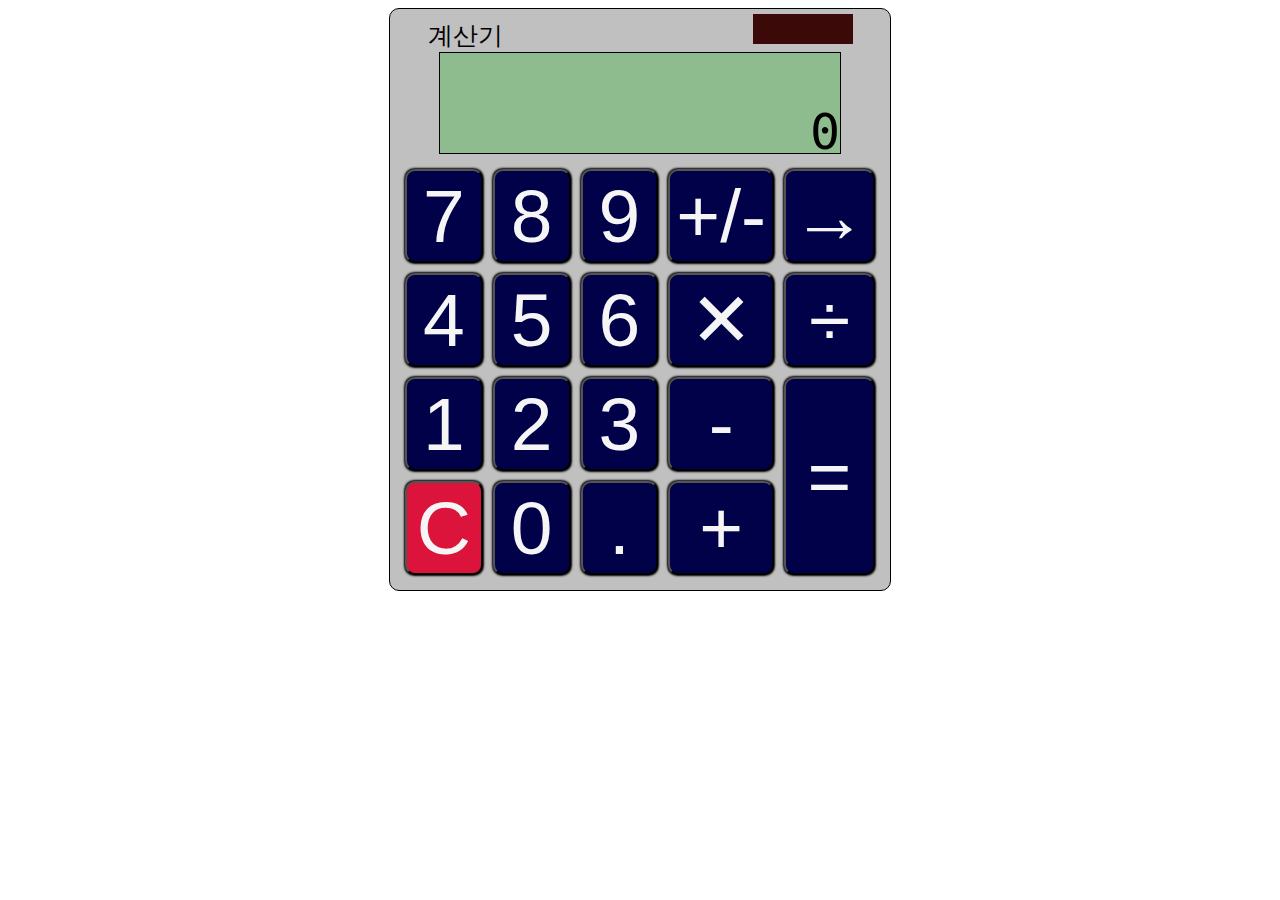
<file: calculator/index.html>
<!DOCTYPE html>
<html lang="ko">
<head>
    <meta charset="UTF-8">
    <meta name="viewport" content="width=device-width, initial-scale=1.0">
    <title>계산기</title>

    <link rel="stylesheet" href="cal.css">
</head>
<body>
    
    <div class="container">
        <div class="cal-body">
            
            <div class="cal-author">
                <p>계산기</p>

                <div class="cal-deco"></div>
            </div>

            <div class="cal-display">
                <p id="cal-digit">0</p>
            </div>

            
            <div class="cal-button">
                <button class="cal-btn" id="num7">7</button>
                <button class="cal-btn" id="num8">8</button>
                <button class="cal-btn" id="num9">9</button>
                <button class="cal-btn" id="symbolPm">+/-</button>
                <button class="cal-btn" id="symbolEnter">→</button>
                <button class="cal-btn" id="num4">4</button>
                <button class="cal-btn" id="num5">5</button>
                <button class="cal-btn" id="num6">6</button>
                <button class="cal-btn" id="symbolMul">✕</button>
                <button class="cal-btn" id="symbolDiv">÷</button>
                <button class="cal-btn" id="num1">1</button>
                <button class="cal-btn" id="num2">2</button>
                <button class="cal-btn" id="num3">3</button>
                <button class="cal-btn" id="symbolMin">-</button>
                <button class="cal-btn" id="symbolEq">=</button>
                <button class="cal-btn" id="symbolCle">C</button>
                <button class="cal-btn" id="num0">0</button>
                <button class="cal-btn" id="symbolDot">.</button>
                <button class="cal-btn" id="symbolPlu">+</button>
            </div>


        </div>

    </div>






    <script src="cal.js"></script>
    
</body>
</html>
</file>
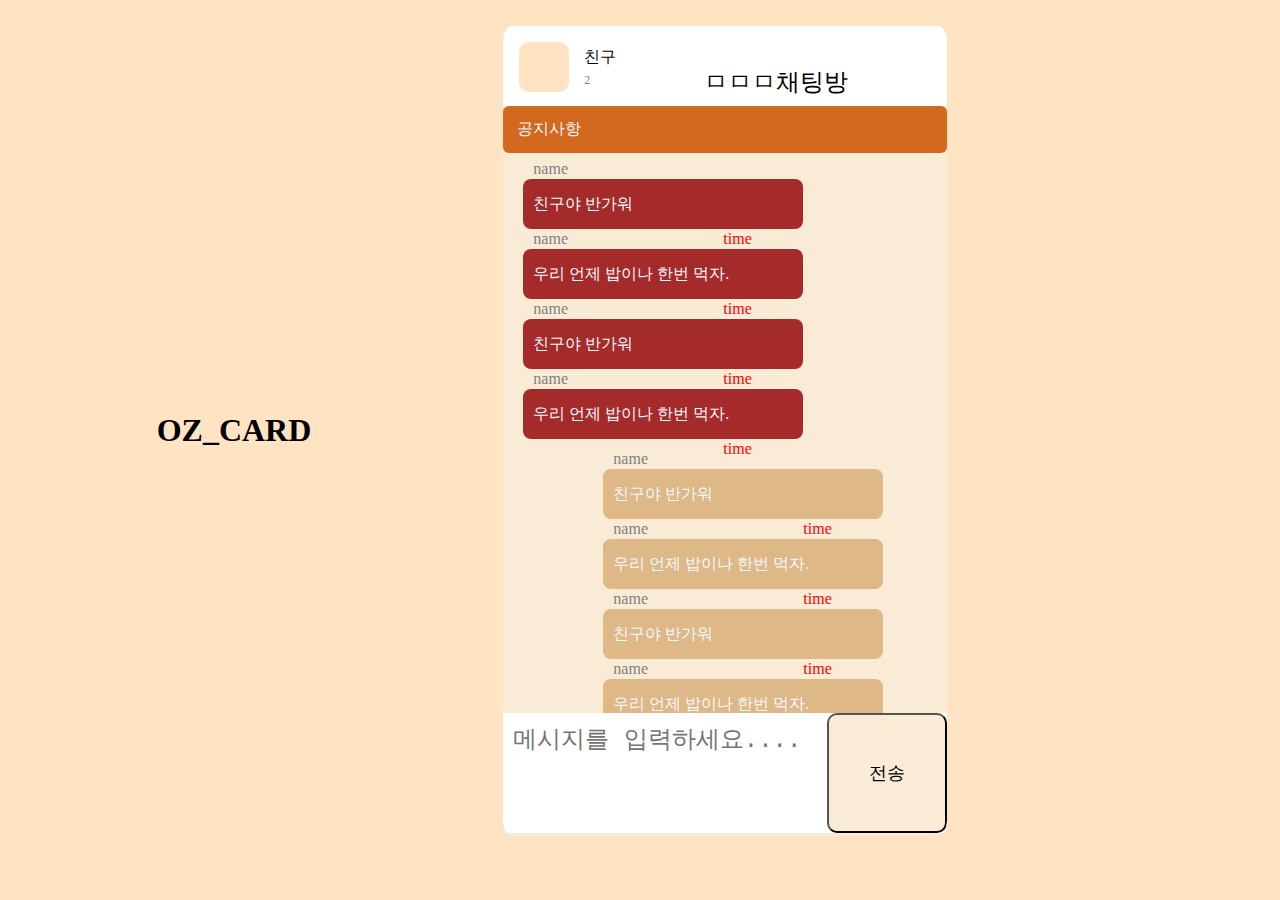
<file: chatting/index.html>
<!DOCTYPE html>
<html lang="ko">
<head>
    <meta charset="UTF-8">
    <meta name="viewport" content="width=device-width, initial-scale=1.0">
    <title>채팅방</title>
    <link rel="stylesheet" href="chat.css">
    <link rel="stylesheet" href="text.css">
</head>

<body>

    <div class="card">
        <p>OZ_CARD</p>
    </div>
    <div class="container">

        <header>
            <section class="chat-screen__bar">
                <div class="user">
                    <div class="user__column">
                        <div class="user__pic"></div>
                    </div>
                    <div class="user__column">
                        <p class="user__nick">친구</p>
                        <p class="user__count">2</p>
                    </div>

                    <div class="room__name">
                        <p>ㅁㅁㅁ채팅방</p>
                    </div>
                </div>
            </section>

            <section>
                <div class="news__chat">
                    <p id="news">공지사항</p>
                </div>
            </section>
        </header>

        <main class="chat-screen">
            

            <section class="chatting">

            </section>

            <section>

                <ul class="chat-screen__texts extern">
                    <li class="text"><span id="name">name</span>친구야 반가워<span id="time">time</span></li>
                    <li class="text"><span id="name">name</span>우리 언제 밥이나 한번 먹자.<span id="time">time</span></li>
                    <li class="text"><span id="name">name</span>친구야 반가워<span id="time">time</span></li>
                    <li class="text"><span id="name">name</span>우리 언제 밥이나 한번 먹자.<span id="time">time</span></li>
                </section>

                </ul>

                <ul class="chat-screen__texts internal">
                    <li class="text"><span id="name">name</span>친구야 반가워<span id="time">time</span></li>
                    <li class="text"><span id="name">name</span>우리 언제 밥이나 한번 먹자.<span id="time">time</span></li>
                    <li class="text"><span id="name">name</span>친구야 반가워<span id="time">time</span></li>
                    <li class="text"><span id="name">name</span>우리 언제 밥이나 한번 먹자.<span id="time">time</span></li>
                    <li class="text"><span id="name">name</span>친구야 반가워<span id="time">time</span></li>
                    <li class="text"><span id="name">name</span>우리 언제 밥이나 한번 먹자.우리 언제 밥이나 한번 먹자.우리 언제 밥이나 한번 먹자.우리 언제 밥이나 한번 먹자.우리 언제 밥이나 한번 먹자우리 언제 밥이나 한번 먹자우리 언제 밥이나 한번 먹자우리 언제 밥이나 한번 먹자우리 언제 밥이나 한번 먹자<span id="time">time</span></li>
                    <li class="text"><span id="name">name</span>친구야 반가워<span id="time">time</span></li>
                    <li class="text"><span id="name">name</span>우리 언제 밥이나 한번 먹자.<span id="time">time</span></li>
                    <li class="text"><span id="name">name</span>친구야 반가워<span id="time">time</span></li>
                    <li class="text"><span id="name">name</span>우리 언제 밥이나 한번 먹자.<span id="time">time</span></li>
                    <li class="text"><span id="name">name</span>친구야 반가워<span id="time">time</span></li>
                    <li class="text"><span id="name">name</span>우리 언제 밥이나 한번 먹자.<span id="time">time</span></li>
                    <li class="text"><span id="name">name</span>친구야 반가워<span id="time">time</span></li>
                </section>
                </ul>
            
            
        </main>

        <form class="chat-form">
            <section class="chat-form__field">
                <textarea class="chat-form__msg" placeholder="메시지를 입력하세요...."></textarea>
                <input type="submit" value="전송" class="chat-form__bt">
            </section>
        </form>

    </div>
</body>
</html>
</file>
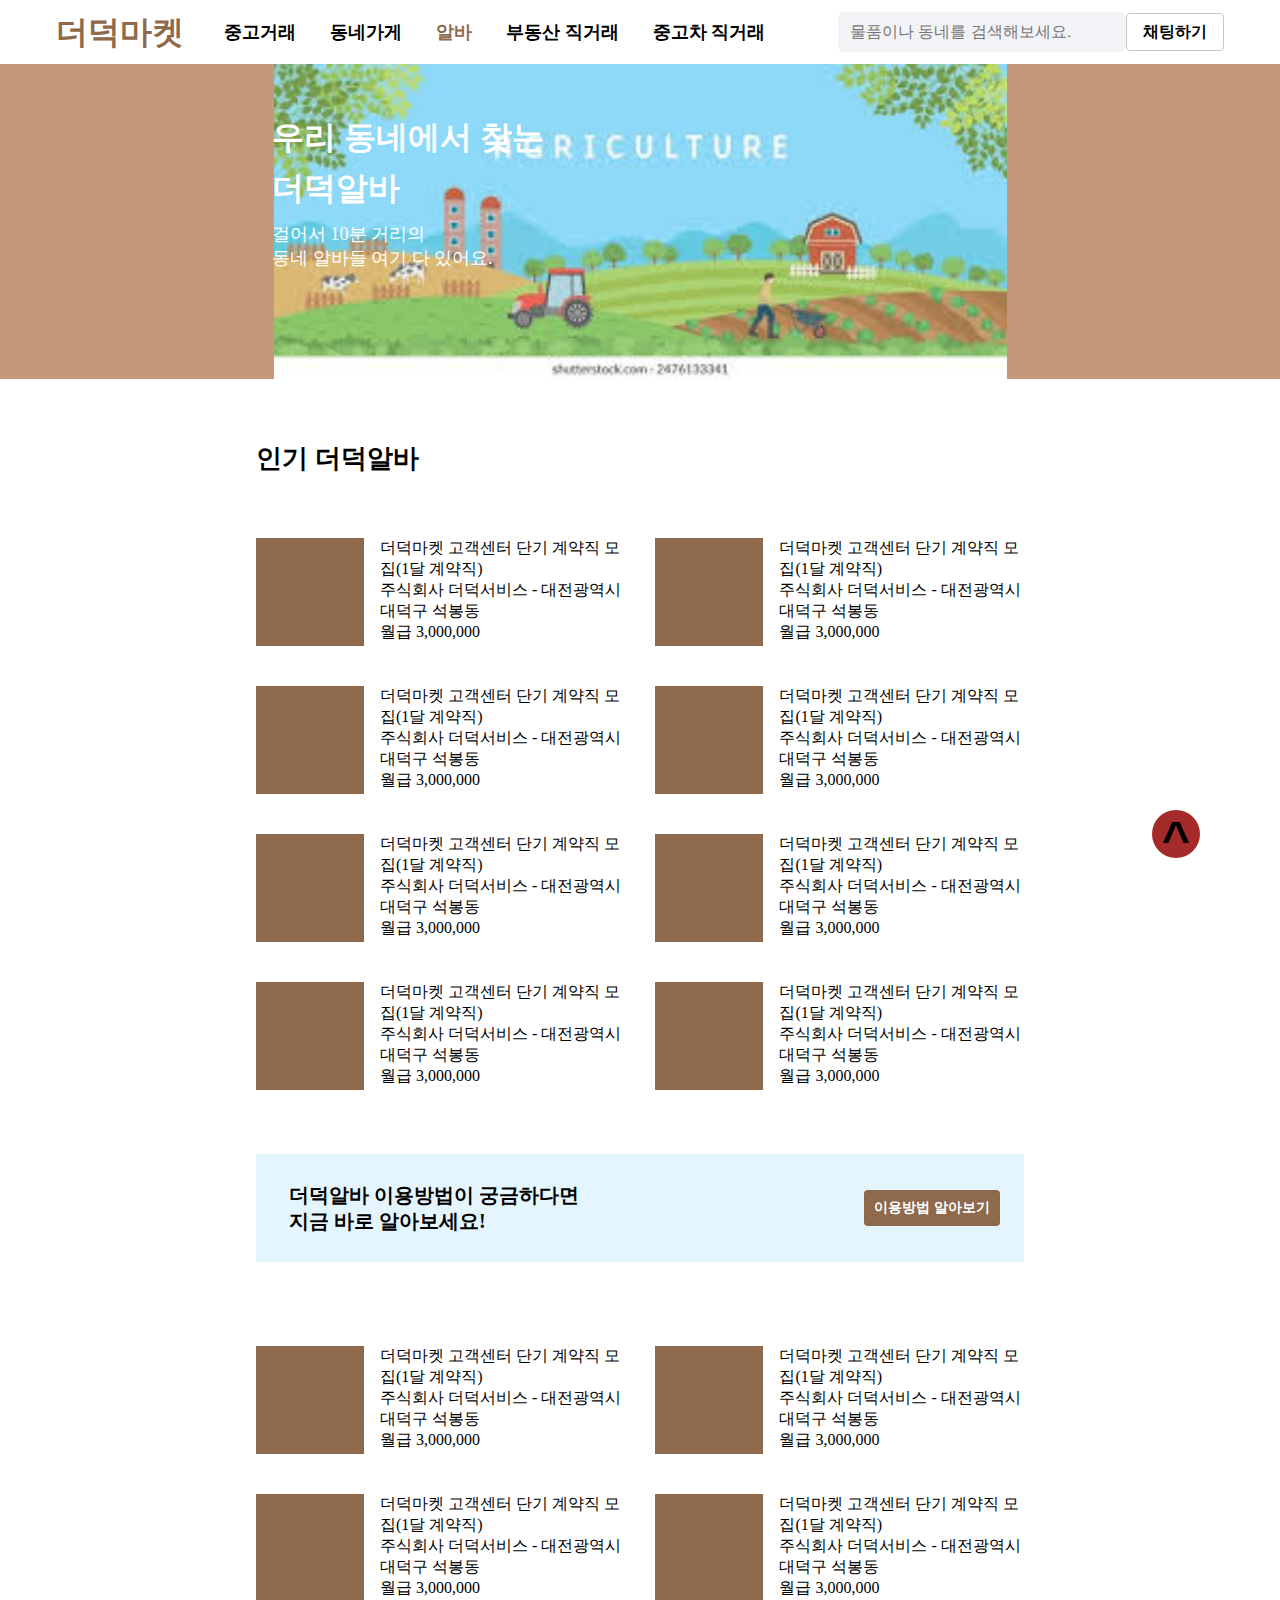
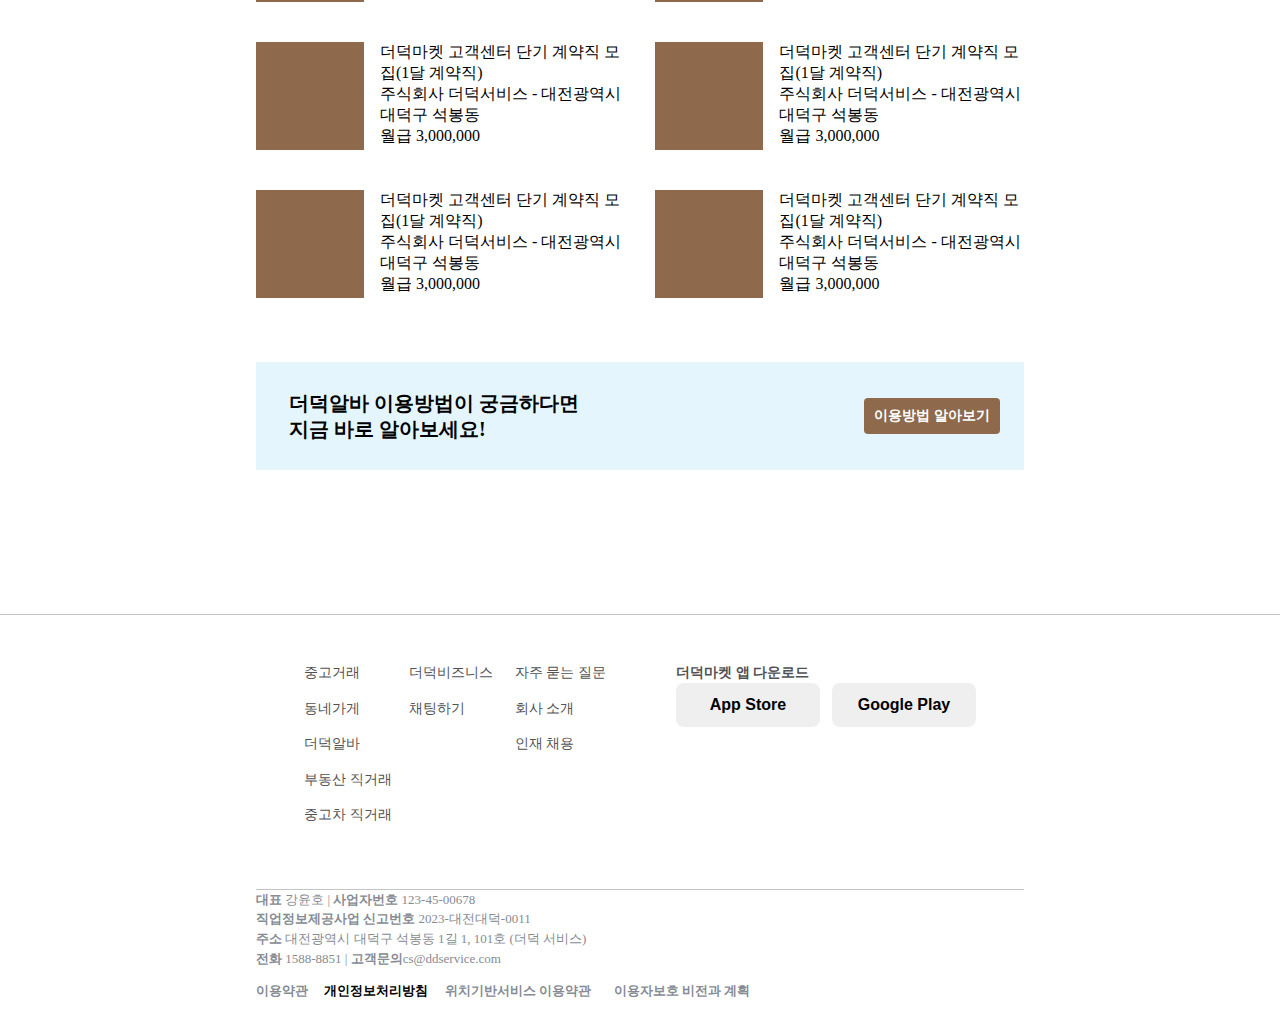
<file: clone_coding/index.html>
<!DOCTYPE html>
<html lang="ko">
<head>
    <meta charset="UTF-8">
    <meta name="viewport" content="width=device-width, initial-scale=1.0">
    <title>우리 동네에서 찾는 더덕알바</title>
    <style>
        *{
            box-sizing: border-box;
        }

        html{
            font-size: 16px;
        }
        body{
            margin: 0;
        }

        .flex{
            display: flex;
        }

        .main{
            padding: 4rem 0 5rem;
        }

    </style>
    <link rel="stylesheet" href="header.css">
    <link rel="stylesheet" href="info.css">
    <link rel="stylesheet" href="notice.css">
    <link rel="stylesheet" href="banner.css">
    <link rel="stylesheet" href="footer.css">
</head>

<body>
    <div class="container">
        <header class="header">
            <div class="header-content flex">
                <div class="header-content__logo">더덕마켓</div>
                <nav class="header-content__nav flex">
                    <ul>
                        <li>중고거래</li>
                        <li>동네가게</li>
                        <li class="active">알바</li>
                        <li>부동산 직거래</li>
                        <li>중고차 직거래</li>
                    </ul>
                </nav>
                <div class="header-content__input flex">
                    <span class="icon glass">
                        <input type="button" value="&#128269;">
                    </span>
                    <span>
                        <input type="text" class="search" placeholder="물품이나 동네를 검색해보세요.">
                    </span>
                    <span class="icon menu">
                        <input type="button" value="&#9776;">
                    </span>
                    <span>
                        <input type="button" class="chat" value="채팅하기">
                    </span>
                </div>
            </div>

            <div class="top">
                <button class="top__btn" type="button">^</button>
            </div>
        </header>


        <main class="main">
            <section class="info">
                <div class="info__text">
                    <h1>우리 동네에서 찾는 <br> 더덕알바</h1>
                    <p>걸어서 10분 거리의 <br> 동네 알바들 여기 다 있어요.</p>
                </div>
            </section>

            <section class="notice">
                <h2 class="notice__title">인기 더덕알바</h2>
                <div class="notice__container flex">
                    <article class="notice__item flex">
                        <div class="notice__thumb"> 
                        </div>
                        <div class="notice__content">
                            <div class="notice__content__title">더덕마켓 고객센터 단기 계약직 모집(1달 계약직)</div>
                            <div class="notice__content__address">주식회사 더덕서비스 - 대전광역시 대덕구 석봉동</div>
                            <div class="notice__content__pay">월급 3,000,000</div>
                        </div>
                    </article>

                    <article class="notice__item flex">
                        <div class="notice__thumb"></div>
                        <div class="notice__content">
                            <div class="notice__content__title">더덕마켓 고객센터 단기 계약직 모집(1달 계약직)</div>
                            <div class="notice__content__address">주식회사 더덕서비스 - 대전광역시 대덕구 석봉동</div>
                            <div class="notice__content__pay">월급 3,000,000</div>
                        </div>
                    </article>

                    <article class="notice__item flex">
                        <div class="notice__thumb"></div>
                        <div class="notice__content">
                            <div class="notice__content__title">더덕마켓 고객센터 단기 계약직 모집(1달 계약직)</div>
                            <div class="notice__content__address">주식회사 더덕서비스 - 대전광역시 대덕구 석봉동</div>
                            <div class="notice__content__pay">월급 3,000,000</div>
                        </div>
                    </article>

                    <article class="notice__item flex">
                        <div class="notice__thumb"></div>
                        <div class="notice__content">
                            <div class="notice__content__title">더덕마켓 고객센터 단기 계약직 모집(1달 계약직)</div>
                            <div class="notice__content__address">주식회사 더덕서비스 - 대전광역시 대덕구 석봉동</div>
                            <div class="notice__content__pay">월급 3,000,000</div>
                        </div>
                    </article>

                    <article class="notice__item flex">
                        <div class="notice__thumb"></div>
                        <div class="notice__content">
                            <div class="notice__content__title">더덕마켓 고객센터 단기 계약직 모집(1달 계약직)</div>
                            <div class="notice__content__address">주식회사 더덕서비스 - 대전광역시 대덕구 석봉동</div>
                            <div class="notice__content__pay">월급 3,000,000</div>
                        </div>
                    </article>

                    <article class="notice__item flex">
                        <div class="notice__thumb"></div>
                        <div class="notice__content">
                            <div class="notice__content__title">더덕마켓 고객센터 단기 계약직 모집(1달 계약직)</div>
                            <div class="notice__content__address">주식회사 더덕서비스 - 대전광역시 대덕구 석봉동</div>
                            <div class="notice__content__pay">월급 3,000,000</div>
                        </div>
                    </article>

                    <article class="notice__item flex">
                        <div class="notice__thumb"></div>
                        <div class="notice__content">
                            <div class="notice__content__title">더덕마켓 고객센터 단기 계약직 모집(1달 계약직)</div>
                            <div class="notice__content__address">주식회사 더덕서비스 - 대전광역시 대덕구 석봉동</div>
                            <div class="notice__content__pay">월급 3,000,000</div>
                        </div>
                    </article>

                    <article class="notice__item flex">
                        <div class="notice__thumb"></div>
                        <div class="notice__content">
                            <div class="notice__content__title">더덕마켓 고객센터 단기 계약직 모집(1달 계약직)</div>
                            <div class="notice__content__address">주식회사 더덕서비스 - 대전광역시 대덕구 석봉동</div>
                            <div class="notice__content__pay">월급 3,000,000</div>
                        </div>
                    </article>
                </div>

                <div class="banner flex">
                    <div class="banner__text">더덕알바 이용방법이 궁금하다면 <br> 지금 바로 알아보세요!</div>
                    <button class="banner__button">이용방법 알아보기</button>
                </div>

                <div class="notice__container flex">
                    <article class="notice__item flex">
                        <div class="notice__thumb"></div>
                        <div class="notice__content">
                            <div class="notice__content__title">더덕마켓 고객센터 단기 계약직 모집(1달 계약직)</div>
                            <div class="notice__content__address">주식회사 더덕서비스 - 대전광역시 대덕구 석봉동</div>
                            <div class="notice__content__pay">월급 3,000,000</div>
                        </div>
                    </article>

                    <article class="notice__item flex">
                        <div class="notice__thumb"></div>
                        <div class="notice__content">
                            <div class="notice__content__title">더덕마켓 고객센터 단기 계약직 모집(1달 계약직)</div>
                            <div class="notice__content__address">주식회사 더덕서비스 - 대전광역시 대덕구 석봉동</div>
                            <div class="notice__content__pay">월급 3,000,000</div>
                        </div>
                    </article>

                    <article class="notice__item flex">
                        <div class="notice__thumb"></div>
                        <div class="notice__content">
                            <div class="notice__content__title">더덕마켓 고객센터 단기 계약직 모집(1달 계약직)</div>
                            <div class="notice__content__address">주식회사 더덕서비스 - 대전광역시 대덕구 석봉동</div>
                            <div class="notice__content__pay">월급 3,000,000</div>
                        </div>
                    </article>

                    <article class="notice__item flex">
                        <div class="notice__thumb"></div>
                        <div class="notice__content">
                            <div class="notice__content__title">더덕마켓 고객센터 단기 계약직 모집(1달 계약직)</div>
                            <div class="notice__content__address">주식회사 더덕서비스 - 대전광역시 대덕구 석봉동</div>
                            <div class="notice__content__pay">월급 3,000,000</div>
                        </div>
                    </article>

                    <article class="notice__item flex">
                        <div class="notice__thumb"></div>
                        <div class="notice__content">
                            <div class="notice__content__title">더덕마켓 고객센터 단기 계약직 모집(1달 계약직)</div>
                            <div class="notice__content__address">주식회사 더덕서비스 - 대전광역시 대덕구 석봉동</div>
                            <div class="notice__content__pay">월급 3,000,000</div>
                        </div>
                    </article>

                    <article class="notice__item flex">
                        <div class="notice__thumb"></div>
                        <div class="notice__content">
                            <div class="notice__content__title">더덕마켓 고객센터 단기 계약직 모집(1달 계약직)</div>
                            <div class="notice__content__address">주식회사 더덕서비스 - 대전광역시 대덕구 석봉동</div>
                            <div class="notice__content__pay">월급 3,000,000</div>
                        </div>
                    </article>

                    <article class="notice__item flex">
                        <div class="notice__thumb"></div>
                        <div class="notice__content">
                            <div class="notice__content__title">더덕마켓 고객센터 단기 계약직 모집(1달 계약직)</div>
                            <div class="notice__content__address">주식회사 더덕서비스 - 대전광역시 대덕구 석봉동</div>
                            <div class="notice__content__pay">월급 3,000,000</div>
                        </div>
                    </article>

                    <article class="notice__item flex">
                        <div class="notice__thumb"></div>
                        <div class="notice__content">
                            <div class="notice__content__title">더덕마켓 고객센터 단기 계약직 모집(1달 계약직)</div>
                            <div class="notice__content__address">주식회사 더덕서비스 - 대전광역시 대덕구 석봉동</div>
                            <div class="notice__content__pay">월급 3,000,000</div>
                        </div>
                    </article>
                </div>

                <div class="banner flex">
                    <div class="banner__text">더덕알바 이용방법이 궁금하다면 <br> 지금 바로 알아보세요!</div>
                    <button class="banner__button">이용방법 알아보기</button>
                </div>
            </section>

        </main>

        <footer class="footer">
            <div class="footer__container">
                <section class="footer__menu">
                    <div class="footer__apps">
                        <div class="footer__appdown">더덕마켓 앱 다운로드</div>
                        <div class="footer__appbtn flex">
                            <button>App Store</button>
                            <button>Google Play</button>
                        </div>
                    </div>

                    <nav class="footer__nav flex">
                        <ul>
                            <li>중고거래</li>
                            <li>동네가게</li>
                            <li>더덕알바</li>
                            <li>부동산 직거래</li>
                            <li>중고차 직거래</li>
                        </ul>
                        <ul>
                            <li>더덕비즈니스</li>
                            <li>채팅하기</li>
                        </ul>

                        <ul>
                            <li>자주 묻는 질문</li>
                            <li>회사 소개</li>
                            <li>인재 채용</li>
                        </ul>

                    </nav>
                </section>


                <section class="footer__info">
                    <div>
                        <strong>대표</strong> 강윤호 | <strong>사업자번호</strong> 123-45-00678
                    </div>
                    <div>
                        <strong>직업정보제공사업 신고번호</strong> 2023-대전대덕-0011
                    </div>
                    <div>
                        <strong>주소</strong> 대전광역시 대덕구 석봉동 1길 1, 101호 (더덕 서비스)
                    </div>
                    <div>
                        <strong>전화</strong> 1588-8851 | <strong>고객문의</strong>cs@ddservice.com
                    </div>
                    <p>
                        <strong>이용약관</strong> &nbsp; &nbsp;
                        <strong style="color: black;">개인정보처리방침</strong> &nbsp; &nbsp;
                        <strong>위치기반서비스 이용약관</strong> &nbsp; &nbsp; &nbsp;
                        <strong>이용자보호 비전과 계획</strong> &nbsp; &nbsp; &nbsp;
                    </p>
                </section>
            </div>

        </footer>
    </div>
</body>


</html>
</file>
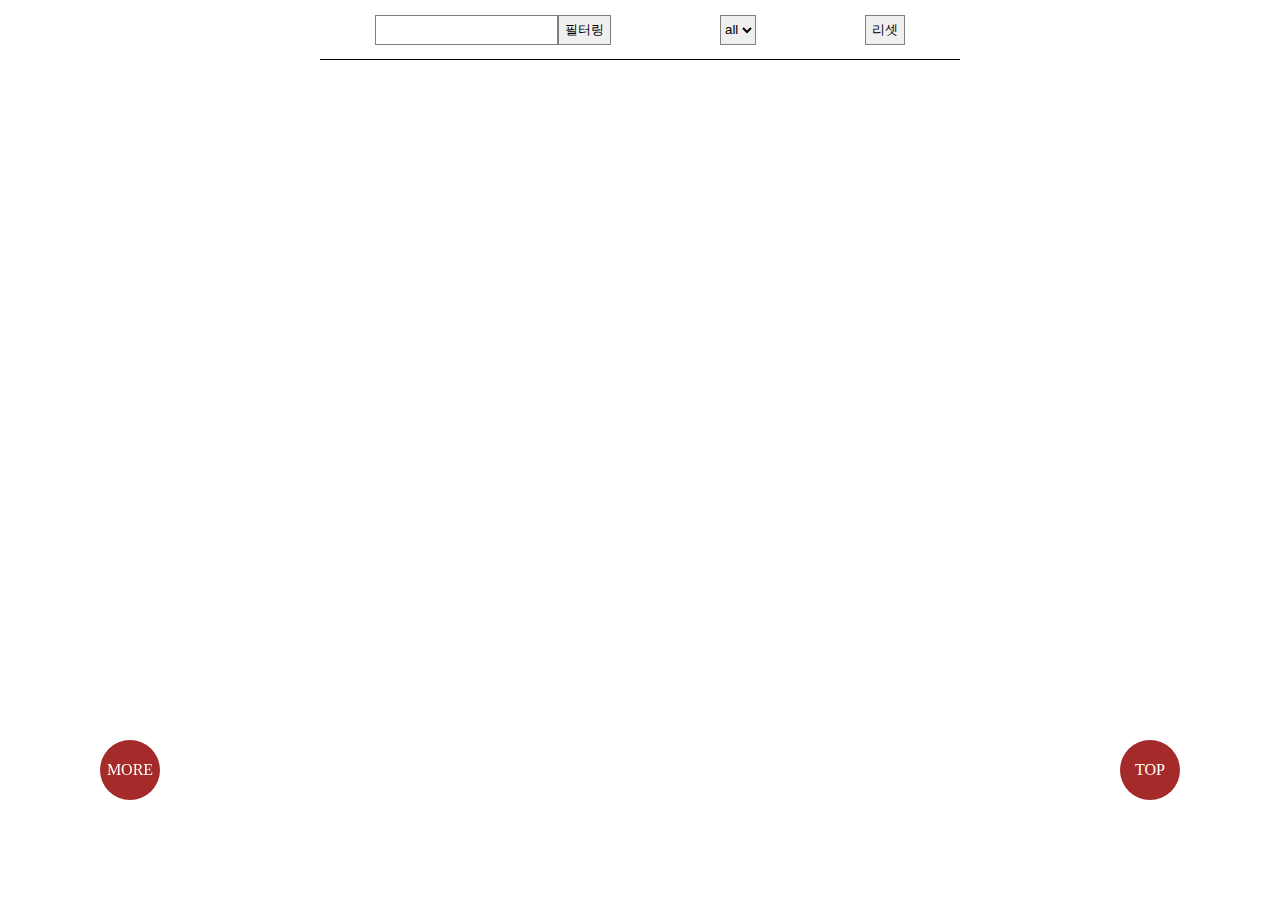
<file: Dog_pic/index.html>
<!DOCTYPE html>
<html lang="ko">
<head>
    <meta charset="UTF-8">
    <meta name="viewport" content="width=device-width, initial-scale=1.0">
    <title>개사진</title>
    <link rel="stylesheet" href="dog_pic.css">
</head>
<body>
    
    <div id="container">

        <header class="header" id="header">
            <div class="header__search">
                <input id="filter-text">
                <button id="filter-button">필터링</button>
            </div>
            <select id="filter-select">
                <option value="">all</option>
            </select>

            <div class="reset">
                <button id="resetBtn">리셋</button>
            </div>

        </header>

        <main class="main" id="main">

        </main>

        <div class="more" id="more">MORE</div>
        <div class="tothetop" id="tothetop">TOP</div>

    </div>


    <script src="dog_pic.js"></script>
</body>
</html>
</file>
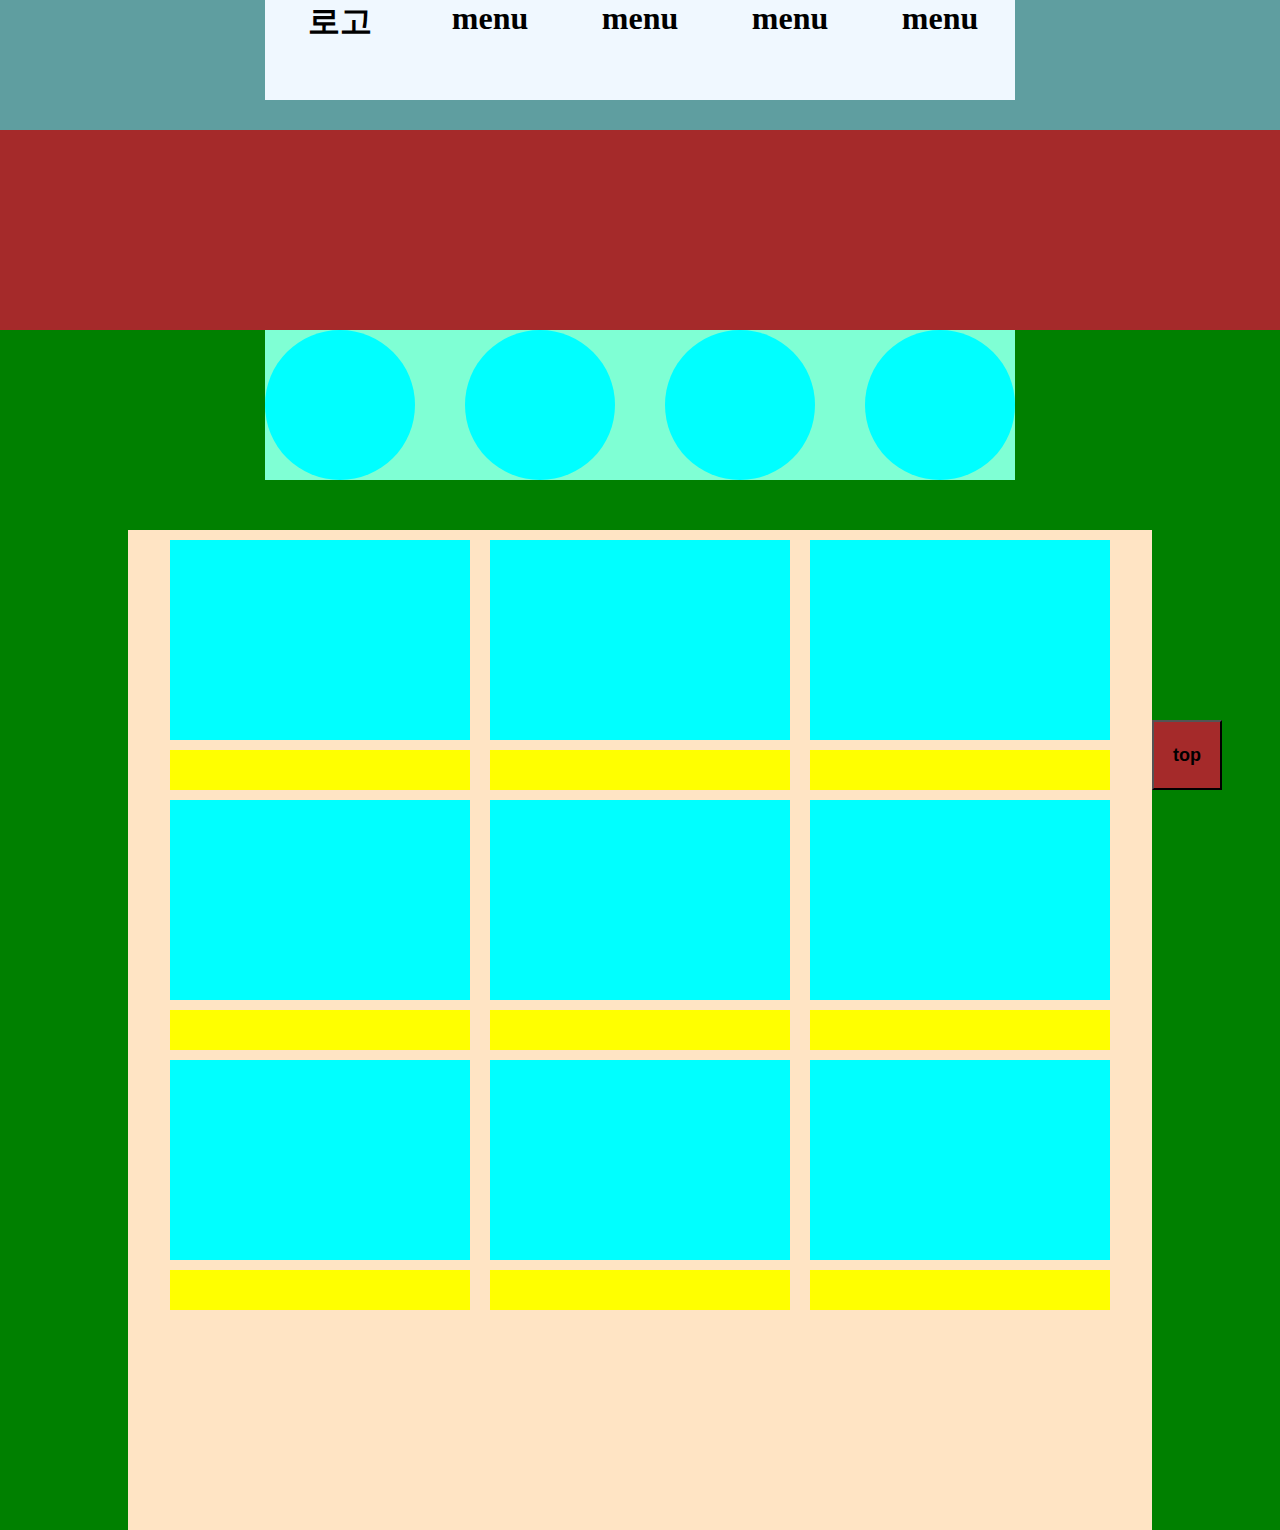
<file: layout/index.html>
<!DOCTYPE html>
<html lang="en">
<head>
    <meta charset="UTF-8">
    <meta name="viewport" content="width=device-width, initial-scale=1.0">
    <title>레이아웃</title>
    <link rel="stylesheet" href="레이아웃.css">
</head>

<body>
    <header>
        <div id="in_header">
            <div id="logo"><a href="#">로고</a></div>
            <div id="gnb"><a href="#">menu</a></div>
            <div id="gnb"><a href="#">menu</a></div>
            <div id="gnb"><a href="#">menu</a></div>
            <div id="gnb"><a href="#">menu</a></div>
        </div>

    </header>
    
    <main>
        <section id="section_1">

        </section>

        <section id="section_2">
            <div class="circle"></div>
            <div class="circle"></div>
            <div class="circle"></div>
            <div class="circle"></div>
        </section>
        
        <section id="section_3">

                <ul class="con_wrap">
                    <li><div class="long_box"></div></li>
                    <li><div class="m_box"></div></li>
                    <li><div class="long_box"></div></li>
                    <li><div class="m_box"></div></li>
                    <li><div class="long_box"></div></li>
                    <li><div class="m_box"></div></li>
                </ul>
                <ul class="con_wrap">
                    <li><div class="long_box"></div></li>
                    <li><div class="m_box"></div></li>
                    <li><div class="long_box"></div></li>
                    <li><div class="m_box"></div></li>
                    <li><div class="long_box"></div></li>
                    <li><div class="m_box"></div></li>
                </ul>
                <ul class="con_wrap">
                    <li><div class="long_box"></div></li>
                    <li><div class="m_box"></div></li>
                    <li><div class="long_box"></div></li>
                    <li><div class="m_box"></div></li>
                    <li><div class="long_box"></div></li>
                    <li><div class="m_box"></div></li>
                </ul>
            
           
        </section>
    </main>

    <button id="top_btn" type="button">
        top
    </button>
</body>
</html>
</file>
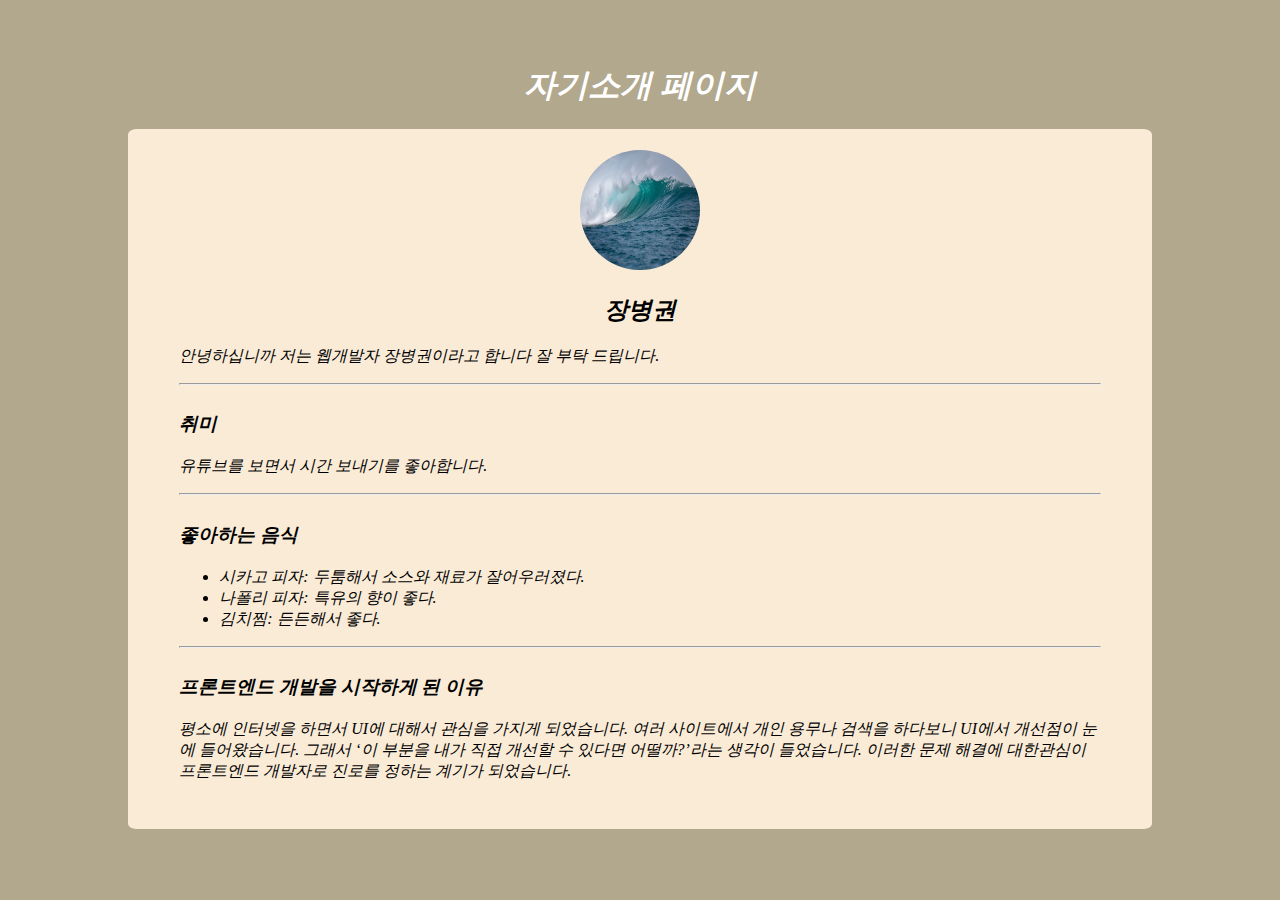
<file: PR/index.html>
<!DOCTYPE html>
<html lang="ko">
<head>
    <meta charset="UTF-8">
    <meta name="viewport" content="width=device-width, initial-scale=1.0">
    <title>자기소개</title>
    <link rel="stylesheet" href="profile.css">
</head>
<body>
    <header>
        <h1>
            자기소개 페이지
        </h1>
    </header>
    
    <main>
        <div class="container">
            <div class="profile-intro">
                <img src="sea.jpg" alt="파도" id="profile-intro-img">

                <div class="profile-intro-short">
                    <h2>
                        장병권
                    </h2>
                    
                    <p>
                        안녕하십니까 저는 웹개발자 장병권이라고 합니다 잘 부탁 드립니다.
                    </p>
                </div>

                <hr>

            </div>
            

            <div class="profile-hobby">
                <h3>
                    취미
                </h3>

                <p>
                    유튜브를 보면서 시간 보내기를 좋아합니다.
                </p>

                <hr>
            </div>

            <div class="profile-food">
                <h3>
                    좋아하는 음식
                </h3>

                <ul class="profile-food-list">
                    <li>
                        시카고 피자: 두툼해서 소스와 재료가 잘어우러졌다.
                    </li>
                    <li>
                        나폴리 피자: 특유의 향이 좋다.
                    </li>
                    <li>
                        김치찜: 든든해서 좋다.
                    </li>
                </ul>
                <hr>
            </div>

            <div class="profile-why">
                <h3>
                    프론트엔드 개발을 시작하게 된 이유
                </h3>
                <p>
                    평소에 인터넷을 하면서 UI에 대해서 관심을 가지게 되었습니다. 
                    여러 사이트에서 개인 용무나 검색을 하다보니 UI에서 개선점이 눈에 들어왔습니다. 
                    그래서 ‘이 부분을 내가 직접 개선할 수 있다면 어떨까?’라는 생각이 들었습니다. 
                    이러한 문제 해결에 대한관심이 프론트엔드 개발자로 진로를 정하는 계기가 되었습니다.
                </p>
            </div>
        </div>
    </main>

</body>
</html>
</file>
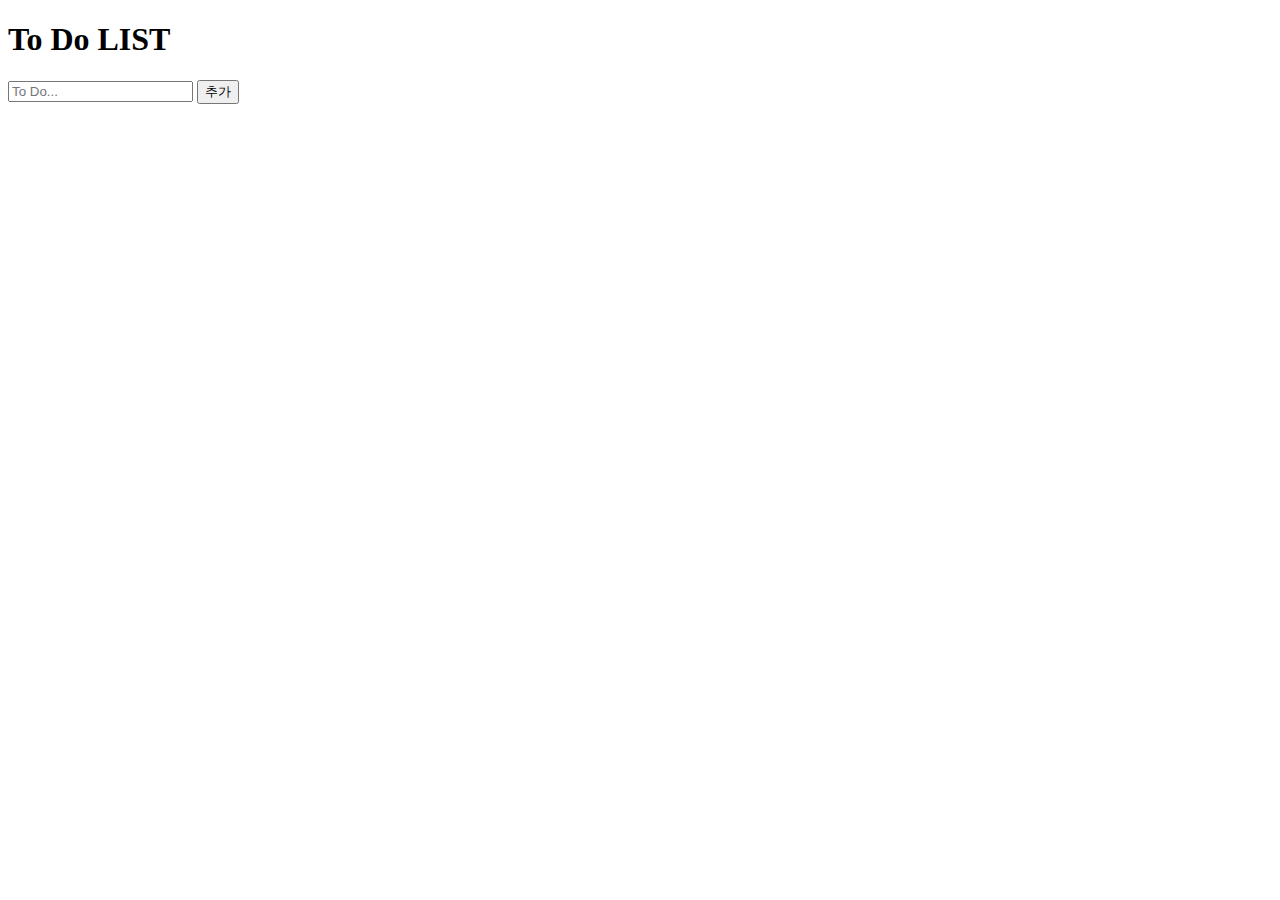
<file: todo/index.html>
<!DOCTYPE html>
<html lang="ko">
<head>
    <meta charset="UTF-8">
    <meta name="viewport" content="width=device-width, initial-scale=1.0">
    <title>to-do</title>
    <link rel="stylesheet" href="todo.css">
</head>
<body>

    <div id="container">
        <div class="app">
            <h1>To Do LIST</h1>
            <ul id="todo-list"></ul>
            <form  id="todo-form">
                <input name="todo" 
                placeholder="To Do..."
                autocomplete="off"
                >

                <input type="submit" value="추가">

            </form>
        </div>
    </div>

    <script src="todo.js"></script>
</body>
</html>
</file>
<file: calculator/cal.css>
*{
    font-size:50px;
}

/* 그리드 속성 활용해 보자 */
.container{
    display: flex;
    flex-direction: column;
    align-items: center;
    justify-content: center;

}

.cal-body{
    display: flex;
    flex-direction: column;
    align-items: center;
    justify-content: center;

    border: 1px solid black;
    border-radius: 10px;
    width: 500px;
    background-color: silver;

}
.cal-author{
    display: flex;

    justify-content: space-between;
    width: 85%;
    margin-top: 5px;
}
.cal-author>p{
    margin: 0;
    margin-top: 5px;
    padding: 0;
    font-size: 0.5rem;
}
.cal-deco{
    width: 100px;
    height: 30px;
    background-color: rgb(60, 9, 9);
}

.cal-display{
    display: flex;
    align-items: baseline;
    justify-content: flex-end;
    width: 80%;
    height: 2rem;
    border: 1px solid black;
    background-color:darkseagreen;
}

#cal-digit{
    font-family:monospace;
}

.cal-button{
    display: grid;
    grid-template-columns: 1fr 1fr 1fr 1fr 1fr;
    grid-template-rows: 1fr 1fr 1fr 1fr;
    padding: 10px;
    
}
.cal-btn{
    margin: 5px;
    font-size: 1.5rem;
    color:whitesmoke;
    background-color: rgb(1, 1, 74);
    border-radius: 10px;
    box-shadow: black 0 0 2px 0.5px;

}



#symbolEq{
    grid-column-start: 5;
    grid-column-end: 6;
    grid-row-start: 3;
    grid-row-end: 5;
}


#symbolCle{
    background-color: crimson;
}
</file>
<file: chatting/chat.css>
*{
    box-sizing: border-box;
}

html{
    height: 100%;
    background-color: bisque;
}

body{
    display: flex;
    align-items: center;
    justify-content: center;
    width: 100%;
    height: 90%;
    margin-top: 2%;
    margin-bottom: 2%;
   
}


/* OZ_CARD */
.card{
    background-color: transparent;
    position: relative;
    right: 15%;
}

.card > p{
    font-size: xx-large;
    font-weight: 900;
}


@media screen and (max-width: 780px) {

    body{
        display: flex;
        flex-direction: column;
        align-items: center;
        justify-content: center;
        height: 100%;
        width: 100%;
    }

    .container{
        position: relative;
        right: 2%;
    }

}



.container{
    height: 100%;
    background-color:antiquewhite;
    
    overflow: hidden;
    border-radius: 2%;
    
}

.chat-screen{
    height: calc(100% - 250px );
}

.chat-screen__bar{
    display: inline-block;
    width: 100%;
}

.news__chat{
    width: 100%;
    height: 100%;
    padding: 3%;
    border-radius: 6px;
    background-color: chocolate;
}

#news{
    margin: 0;
    color:aliceblue;
}

.user{
    background-color: white;
    padding: 16px;
    height: 80px;
}

.user__column{
    float: left;
}

.user__pic{
    width: 50px;
    height: 50px;
    margin-right: 10px;
    border-radius: 10px;
    background-color: bisque;
}

.user__nick, .user__count{
    margin: 5px;
}

.user__count{
    font-size: 12px;
    color: gray;
}

.room__name{
    position:relative;
    left: 20%;
    font-size: x-large;

}

.chatting{
    overflow: scroll;
}

/* 채팅 입력창 */


.chat-form{
    height: 120px;
    background-color: white;
}

.chat-form__field{
    height: 120px;
}

.chat-form__msg{
    float:left;
    width: calc(100% - 120px);
    height: 120px;
    border: none;
    resize: none;
    font-size: 24px;
    padding: 10px;
}

.chat-form__bt{
    float: right;
    width: 120px;
    height: 120px;
    border-radius: 10px;
    background-color:antiquewhite;
    font-size: 18px;
}

.chat-form__msg:focus{
    outline: none;
}


.chat-form__bt:active{
    background-color: brown;
}
</file>
<file: chatting/text.css>
.chat-screen__texts{
    padding: 0;
    list-style-type: none;
}

.chat-screen{
    overflow: scroll;
}



.chat-screen__texts > .text{
    color: aliceblue;
    width: 280px;
    height: auto;
    margin: 0 0 20px 0;
    padding: 10px;
    border-radius: 8px;
    line-height: 30px;

}

.chat-screen__texts > .text:nth-child(1){
    position: relative;
    top: 10px;
    margin-bottom: 30px;
}


/* .chat-screen__texts > .text::after{
    content: "name";
    color: gray;
    border-right: 16px solid #34d27b;
    border-bottom: 16px solid transparent;
    position: relative;
    bottom: 40px;
    left: -10px;
} */


/* 
.chat-screen__texts > .text:hover{
    background-color: aquamarine;
    transition: background-color 1500ms 200ms ease-in;
}

.chat-screen__texts > .text:hover::after{
    border-right: 16px solid aquamarine;
    transition: background-color 1500ms 200ms ease-in;

} */

.extern > .text{
    background-color: brown;
    position: relative;
    left: 20px;
}



.internal > .text{
    background-color: burlywood;
    position: relative;
    left: 100px;
}



/* 길게 쓰면 본문을 침범 하는데 어떻게 해야 할지 모르겠습니다. */
#time{
    position: absolute;
    left: 200px;
    top: 90%;
    color: red;
}


#name{
    position: absolute;
    bottom: 90%;
    color: gray;
}
</file>
<file: clone_coding/header.css>
/* 늘 고정 되어 있어야 한다. */

header.header{
    position:fixed;
    top: 0;
    width: 100%;
    z-index: 999;
    background-color: #FFFFFF;
    color: black;
}

.header-content{
    width: 100%;
    max-width: 75rem;
    height: 4rem;
    padding: 0.75rem 1rem;
    margin: auto;

    justify-content: space-between;
}

.header-content__logo{
    color: #8E694B;
    font-size: 2rem;
    font-weight: 900;

    height: 1em;
    margin-right: 40px;
    line-height: 40px;
}

.header-content__nav{
    align-items: center;
    padding: 0 2.5rem 0 0;
    flex-grow: 1;
}

.header-content__nav ul{
    padding: 0;
    margin: 0;
    list-style-type: none;

}

.header-content__nav ul li{
    display: inline-block;
    margin-right: 30px;
    font-size: 1.13rem;
    font-weight: 900;
}

.header-content__nav ul li:hover{
    font-size: 2rem;
}


.header-content__nav ul li.active{
    color: #8E694B;

}

.header-content__input{
    justify-content: center;
    align-items: center;
}

.header-content__input .search{
    width: 18rem;;
    height: 2.5rem;
    padding: 0.5625rem 0.75rem;
    background-color: #F2F3F6;
    border: none;
    border-radius: 0.375rem;
    font-size: 1rem;
}


.header-content__input .chat{
    line-height: 1.3;
    font-size: 1rem;
    padding: 0.5rem 1rem;
    background-color: #FFFFFF;
    border: 0.5px solid #C5C6C9;
    border-radius: 0.25rem;
    font-weight: 600;
}

.header-content__input .icon input{
    margin-right: 1rem;
    border: none;
    padding: 0;
    font-size: 1.5rem;
    background-color: transparent;
}

.header-content__input .icon{
    display: none;
}

.top__btn{
    width: 3rem;
    height: 3rem;
    border: none;
    border-radius: 50%;
    font-weight: 900;
    font-size: 3rem;
    background-color: brown;
    position: fixed;
    left: 90%;
    top: 90%;
}

@media screen and (max-width: 1192px) {

    .header-content__input .search{
        display: none;
    }

    .header-content__input .glass{
        display: block;
    }
    
}



@media screen and (max-width: 768px) {

    .header-content__input .search, .header-content__nav{
        display: none;
    }

    .header-content__input .menu{
        display: block;
    }
    
}
</file>
<file: clone_coding/info.css>
.info{
    width: 100%;
    height: 19.6875rem;
    background-color: #C59879;
    background-image: url('[data-uri]');
    background-repeat: no-repeat;
    background-position: 50%;
    background-size: contain;
}


.info__text{
    max-width: 48rem;
    margin: auto;
    padding: 3rem 1rem 0;
    color: white;
}

.info__text h1{
    margin: 0;
    font-size: 2rem;
    line-height: 3.2rem;
}

.info__text p{
    margin: 0.5rem 0 0;
    font-size: 1.125rem;
    line-height: 1.5rem;
}

@media screen and (max-width: 768px){
    .info{
        height: 18.375rem;
        background-size: cover;
    }

    .info__text{
        padding: 1.5rem 1rem 0;
    }

    .info__text h1{
        line-height: 2rem;
        font-size: 1.5rem;
    }

    .info__text p{
        display: none;
    }
}
</file>
<file: clone_coding/notice.css>
.notice{
    max-width: 48rem;
    margin:auto;

}

.notice__title{
    font-size: 1.625rem;
    margin: 3.75rem 0 2.5rem;
    line-height: 1.5;
}


.notice__container{
    justify-content:space-between;
    flex-wrap: wrap; /* 아이템 여러줄로*/
}

.notice__item{
    padding: 1.25rem 0;
    flex-basis: 48%;
}

.notice__thumb{
    min-width: 6.75rem;
    min-height: 6.75rem;
    background-color: #8E694B;
}

.notice__content{
    margin-left: 1rem;
}


@media screen and (max-width:768px){

    .notice{
        padding:0 1rem 1.25rem;
    }

    .notice__title{
        font-weight: 700;
        line-height: 1.3;
        font-size: 1.25rem;
        margin: 2.5rem 0 1.5rem;
    }

    .notice__container{
        display: block;
    }

}
</file>
<file: clone_coding/banner.css>
.banner{
    justify-content: space-between; 
    align-items: center;
    background-color: #E5F5FD;
    margin: 2.75rem 0 4rem;
    padding: 1.75rem 1.5rem 1.75rem 2.0625rem;
}

.banner__text{
    line-height: 1.3;
    font-size: 1.25rem;
    font-weight: 900;
}

.banner__button{
    margin: 0;
    padding: 0.5rem 0.625rem;
    line-height: 1.4;
    font-size: 0.875rem;
    background-color: #8E694B;
    color: white;
    font-weight: 700;
    border: none;
    border-radius: 0.25rem;
}


@media screen and (max-width:768px) {
    .banner{
        display: block;
    }
    .banner__text{
        line-height: 1.3;
        font-size: 1rem;
        font-weight: 700;
    }

    .banner__button{
        margin:  0.75rem 0 0;
    }
}
</file>
<file: clone_coding/footer.css>
.footer{
    color: #515255;
    border-top: 1px solid #C3C4C7;
    padding: 0 1rem;
}
.footer__container{
    max-width: 48rem;
    margin: auto;
}

.footer__menu{
    padding: 3rem;
}

.footer__apps{
    float: right;
}

.footer__appdown{
    font-size: 0.875rem;
    font-weight: 700;
    line-height: 1.4;
}

.footer__appbtn{
    width: 18.75rem;
    justify-content: space-between;
}
.footer__appbtn button{
    width: 48%;
    height: 2.75rem;
    padding: 0;
    border: none;
    border-radius: 8px;
    font-size: 1rem;
    font-weight: 700;
}

.footer__nav ul{
    display: flex;
    flex-direction: column;
    list-style-type: none;
    width: 33%;
    margin: 0;
    padding: 0;
    line-height: 1.4;
    font-size: 0.875rem;
}

.footer__nav ul:nth-child(3){
    margin-right: 15%;
}

.footer__nav ul li{
    margin-bottom:  1rem;
}

.footer__info{
    padding: 1.5rme 0 6.25rem;
    border-top: 1px solid #c3c4c7;
    color: #868B94;
    line-height: 1.5;
    font-size:  0.813rem;
}

@media screen and (max-width: 768px) {
    .footer__apps{
        float: none;
        display: flex;
        margin-bottom: 1.25rem;
    }

    .footer__appbtn{
        display: none;
    }
}
</file>
<file: Dog_pic/dog_pic.css>
*{
    box-sizing: border-box;
    scroll-behavior: smooth;

}

html, body{
    margin: 0;
}

#container{
    width: 100%;
    max-width: 640px;
    margin: auto;
}

header{
    width: 100%;
    max-width: 640px;
    height: 60px;
    border-bottom: 1px solid  black;
    background-color: white;
    display: flex;
    justify-content: space-around;
    align-items: center;
    position: fixed;
    top: 0;
}

.header__search{
    display: flex;
    align-items: center;
}

input, button, select{
    height: 30px;
    border: 0.5px solid gray;
}

main{
    display: flex;  
    justify-content: space-evenly;
    flex-wrap: wrap;
    margin-top: 60px;
}
img{
    width: 200px;
    /* height: 200px; */
}

.more, .tothetop{
    width: 60px;
    height: 60px;
    border-radius: 50%;
    display: flex;
    justify-content: center;
    align-items: center;
    position: fixed;
    cursor: pointer;
}

.more{
    color: white;
    background-color: brown;
    left: 100px;
    bottom: 100px;
}

.tothetop{
    color: white;
    background-color: brown;
    right: 100px;
    bottom: 100px;
}
</file>
<file: layout/레이아웃.css>
*{
    background-color: green;
    margin: 0;
    padding: 0;
    box-sizing: border-box;
    list-style-type: none;
    
}
ul,li{
    background-color: rgba(240, 248, 255, 0);
}

a{
    text-decoration-line: none;
    color: black;
    font-size: xx-large;
    font-weight: bold;
}
header{
    width: 100%;
    height: 130px;
    background-color: cadetblue;
}
main{
    display: flex;
    flex-direction: column;
    align-items: center;
}
#in_header{
    display: flex;
    align-items: center;
    justify-content: center;
    margin: 0 auto;
    position: relative;
    background-color: rgba(240, 248, 255, 0);
}
#logo{
    width: 150px;
    height: 100px;
    background-color: aliceblue;
    text-align: center;
}
#logo >a{
    background-color: rgba(255, 255, 255, 0);
}
#gnb{
    width: 150px;
    height: 100px;
    background-color: aliceblue;
    text-align: center;
}
#gnb >a{
    background-color: rgba(255, 255, 255, 0);
}


#section_1{
    width: 100%;
    height: 200px;
    background-color: brown;
}
#section_2{
    margin:0 auto;
    display: flex;
    width: 750px;
    justify-content: center;
    align-items: center;
    background-color: aquamarine;

}

.circle{
    width: 150px;
    height: 150px;
    border-radius: 50%;
    background-color: aqua;
    border-color: black;
    margin-right: 50px;
}
.circle:nth-child(4){
    margin-right: 0;
}



#section_3{
    margin-top: 50px;
    height: 1000px;
    width: 80%;
    display: flex;
    justify-content: center;
    background-color: bisque;
}

.long_box{
    width: 300px;
    height: 200px;
    background-color: aqua;
    margin: 10px
}

.m_box{
    width: 300px;
    height: 40px;
    margin: 10px;
    background-color: yellow;
}

.con_wrap{
    float: left;
}

#top_btn{
    width: 70px;
    height: 70px;
    background-color: brown;
    position:fixed;
    top: 80%;
    left: 90%;

    font-size: large;
    font-weight:bold;
}
</file>
<file: PR/profile.css>
*{
    font-style: italic;
}




html{
    background-color: rgb(177, 168, 142);
}
body{
    
    margin-top: 5%;
    margin-left: 10%;
    margin-right: 10%;

}

header{
    text-align: center;
    color: white;
}

main{
    display: inline-block;
    background-color: antiquewhite;
    padding-left: 5%;
    padding-right: 5%;
    padding-bottom: 3%;
    padding-top: 2%;
    border-radius: 0.8%;
}



.container{
    display: flex;
    flex-direction: column;
    
    
}

.profile-intro{
    text-align: center;
}
#profile-intro-img{
    width: 120px;
    height: 120px;
    border-radius: 50%;
 
}
.profile-intro-short > p{
    text-align: left;
}
</file>
<file: todo/todo.css>
.done{
    color: red;
}
</file>
